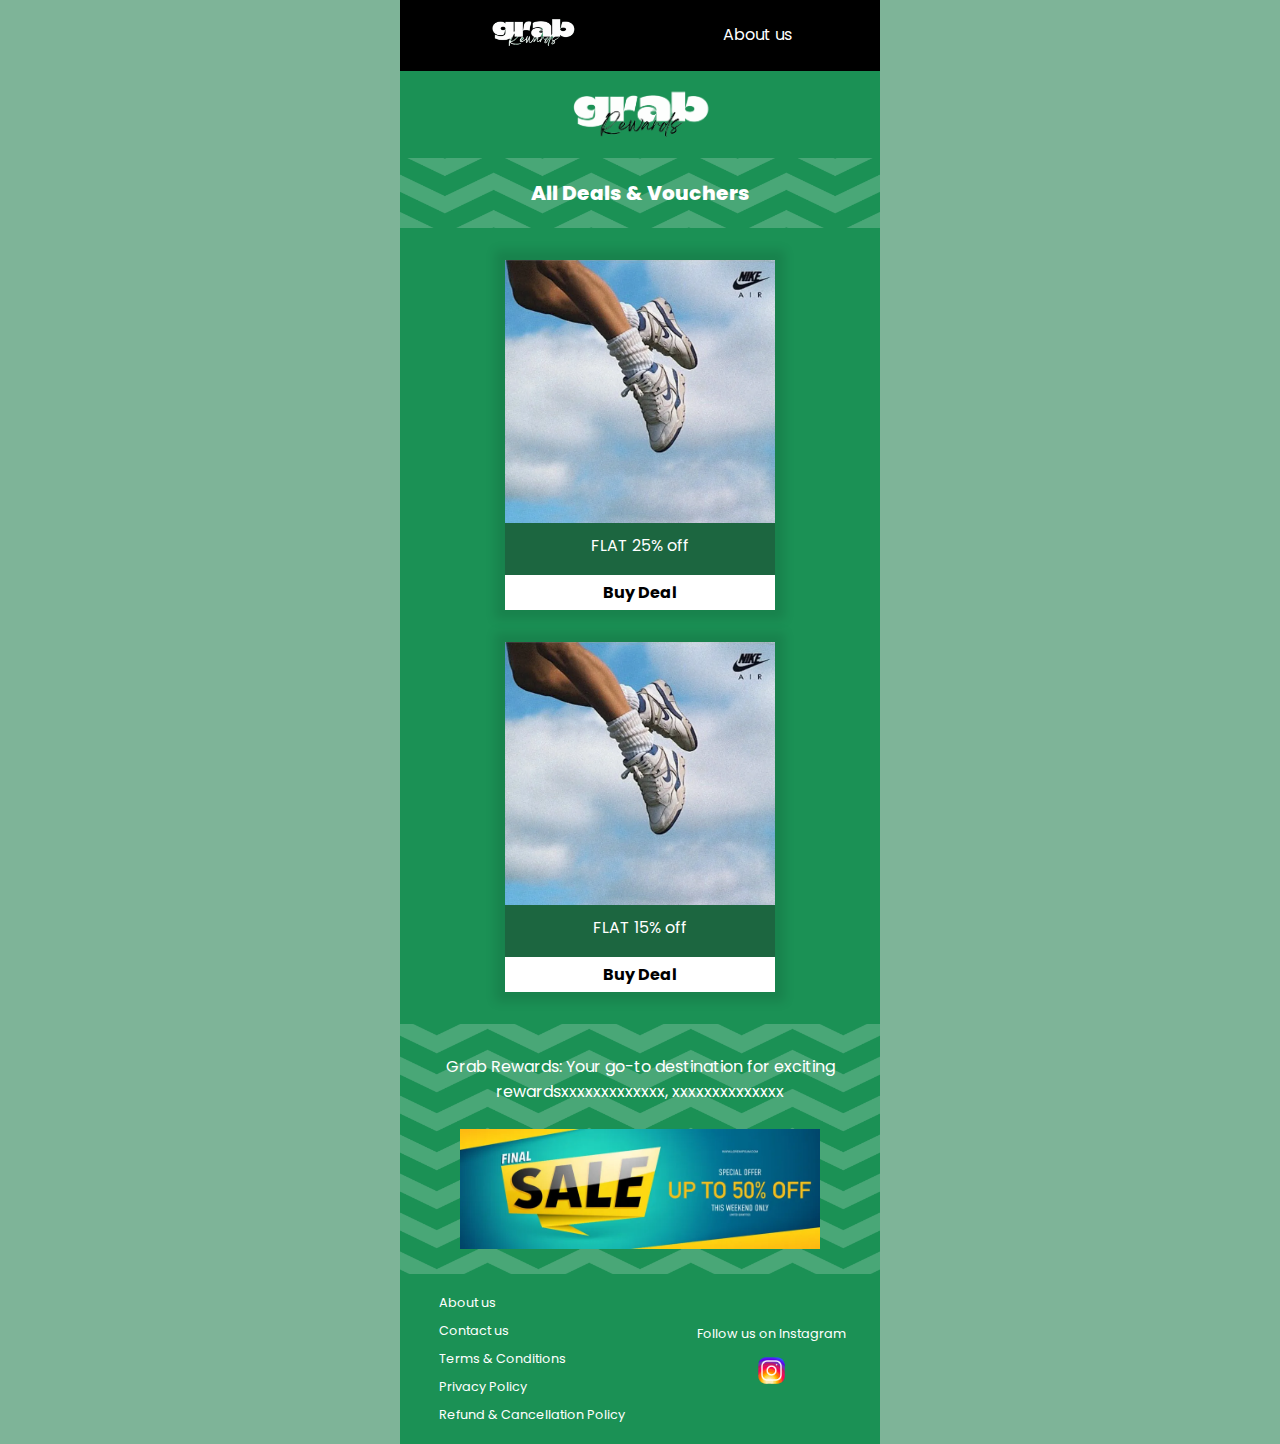
<file: index.html>
<!DOCTYPE html>
<html lang="en">
<head>
    <meta charset="UTF-8">
    <meta name="viewport" content="width=device-width, initial-scale=1.0">
    <title>Grab Rewards | Win Exciting Rewards</title>
    <link rel="stylesheet" href="./pages/style.css">
</head>
<body>
    <div class="container">

        <header>
            <div class="navbar">
                <a href="#"><img src="./images/white-logo.png" alt=""></a>
                <a class="navbar-link" href="./pages/about.html">About us</a>
            </div>
        </header>

        <div class="logo">
            <img src="./images/whiteBlack-logo.png" alt>
        </div>

        <div class="heading">All Deals & Vouchers</div>

        <div class="card-section">

            <div class="card">
                <div class="card-img">
                    <img src="./images/vouchers/voucher1.png" alt="" width="100%" height="100%">
                </div>
                <div class="card-desc">
                    FLAT 25% off
                </div>
                <div class="card-btn">
                    <a href="./pages/voucher.html">Buy Deal</a>
                </div>
            </div>

            <div class="card">
                <div class="card-img">
                    <img src="./images/vouchers/voucher1.png" alt="" width="100%" height="100%">
                </div>
                <div class="card-desc">
                    FLAT 15% off
                </div>
                <div class="card-btn">
                    <a href="./pages/voucher.html">Buy Deal</a>
                </div>
            </div>
            
        </div>

        <div class="banner">
            <span>Grab Rewards: Your go-to destination for exciting rewardsxxxxxxxxxxxxx, xxxxxxxxxxxxxx</span>
            <img src="./images/banner.webp" alt="">
        </div>

        <footer>
            <div class="footer-links">
                <a href="./pages/about.html">About us</a>
                <a href="./pages/contact-us.html">Contact us</a>
                <a href="./pages/t&c.html">Terms & Conditions</a>
                <a href="./pages/privacy-policy.html">Privacy Policy</a>
                <a href="./pages/Refund-Cancellation.html">Refund & Cancellation Policy</a>
            </div>
            <div class="footer-social">
                <span>Follow us on Instagram</span>
                <a href="https://www.instagram.com/grabrewards/"><img src="./images/instaLogo.png" alt="" width="35"></a>
            </div>
        </footer>

    </div>
</body>
</html>
</file>
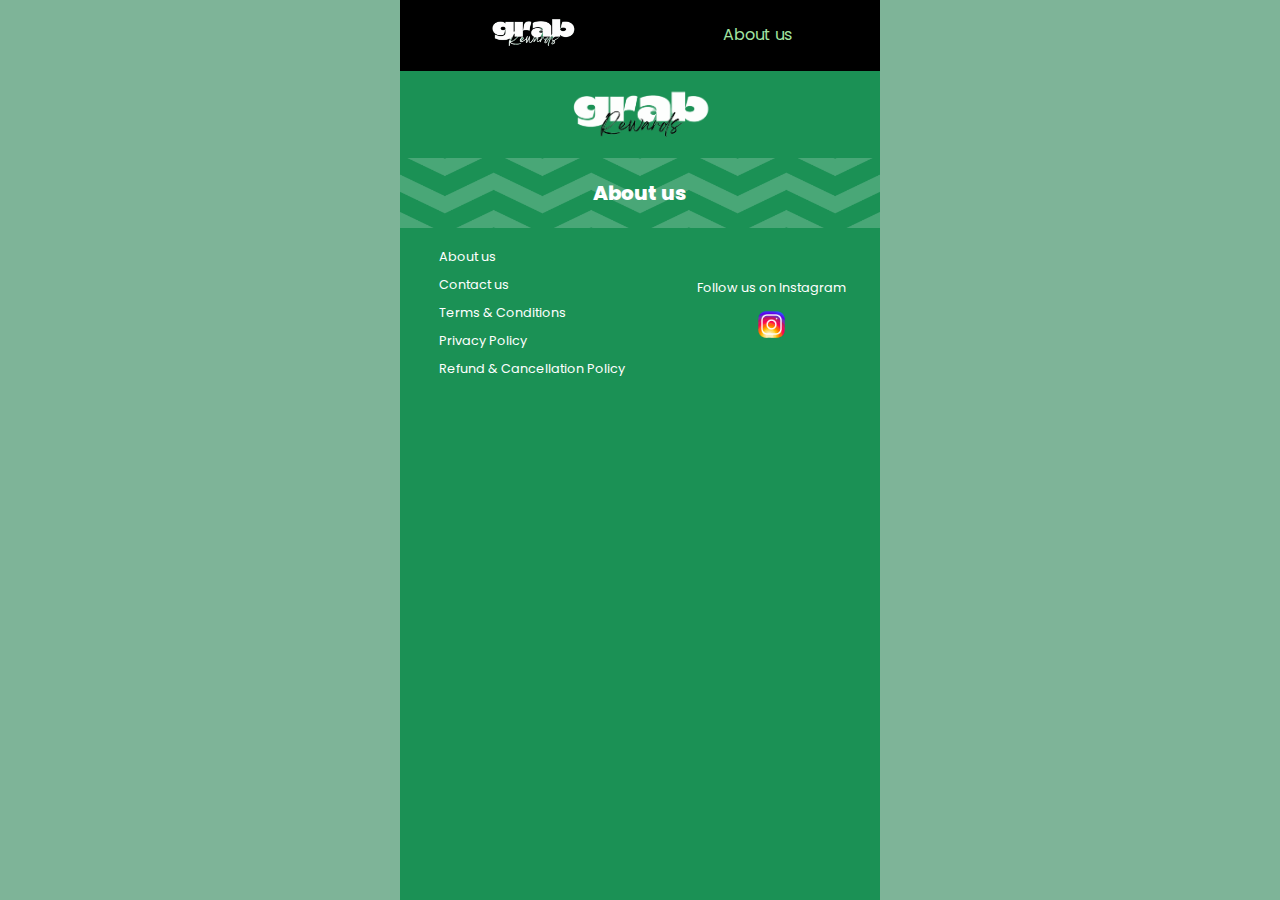
<file: pages/about.html>
<!DOCTYPE html>
<html lang="en">
<head>
    <meta charset="UTF-8">
    <meta name="viewport" content="width=device-width, initial-scale=1.0">
    <title>Grab Rewards | Win Exciting Rewards</title>
    <link rel="stylesheet" href="./style.css">
</head>
<body>
    <div class="container">

        <header>
            <div class="navbar">
                <a href="../index.html"><img src="../images/white-logo.png" alt=""></a>
                <a class="navbar-link" href="#" style="color:rgb(162, 228, 162);">About us</a>
            </div>
        </header>

        <div class="logo">
            <img src="../images/whiteBlack-logo.png" alt>
        </div>

        <div class="heading">About us</div>

        <div>

        </div>

        <footer>
            <div class="footer-links">
                <a href="#">About us</a>
                <a href="./contact-us.html">Contact us</a>
                <a href="./t&c.html">Terms & Conditions</a>
                <a href="./privacy-policy.html">Privacy Policy</a>
                <a href="./Refund-Cancellation.html">Refund & Cancellation Policy</a>
            </div>
            <div class="footer-social">
                <span>Follow us on Instagram</span>
                <a href="https://www.instagram.com/grabrewards/"><img src="../images/instaLogo.png" alt="" width="35"></a>
            </div>
        </footer>

    </div>
</body>
</html>
</file>
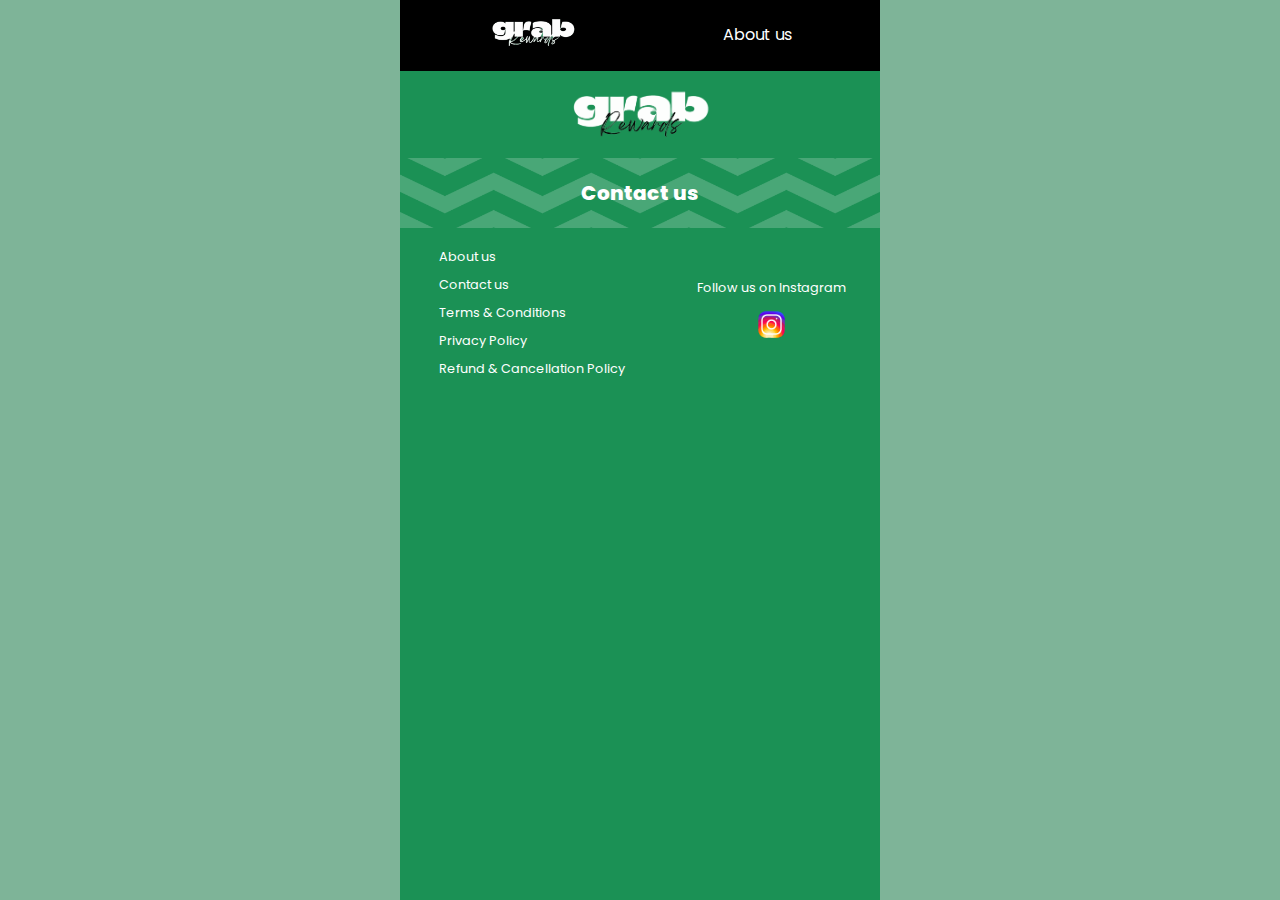
<file: pages/contact-us.html>
<!DOCTYPE html>
<html lang="en">
<head>
    <meta charset="UTF-8">
    <meta name="viewport" content="width=device-width, initial-scale=1.0">
    <title>Grab Rewards | Win Exciting Rewards</title>
    <link rel="stylesheet" href="./style.css">
</head>
<body>
    <div class="container">

        <header>
            <div class="navbar">
                <a href="../index.html"><img src="../images/white-logo.png" alt=""></a>
                <a class="navbar-link" href="./about.html">About us</a>
            </div>
        </header>

        <div class="logo">
            <img src="../images/whiteBlack-logo.png" alt>
        </div>

        <div class="heading">Contact us</div>

        <div>

        </div>

        <footer>
            <div class="footer-links">
                <a href="./about.html">About us</a>
                <a href="#">Contact us</a>
                <a href="./t&c.html">Terms & Conditions</a>
                <a href="./privacy-policy.html">Privacy Policy</a>
                <a href="./Refund-Cancellation.html">Refund & Cancellation Policy</a>
            </div>
            <div class="footer-social">
                <span>Follow us on Instagram</span>
                <a href="https://www.instagram.com/grabrewards/"><img src="../images/instaLogo.png" alt="" width="35"></a>
            </div>
        </footer>

    </div>
</body>
</html>
</file>
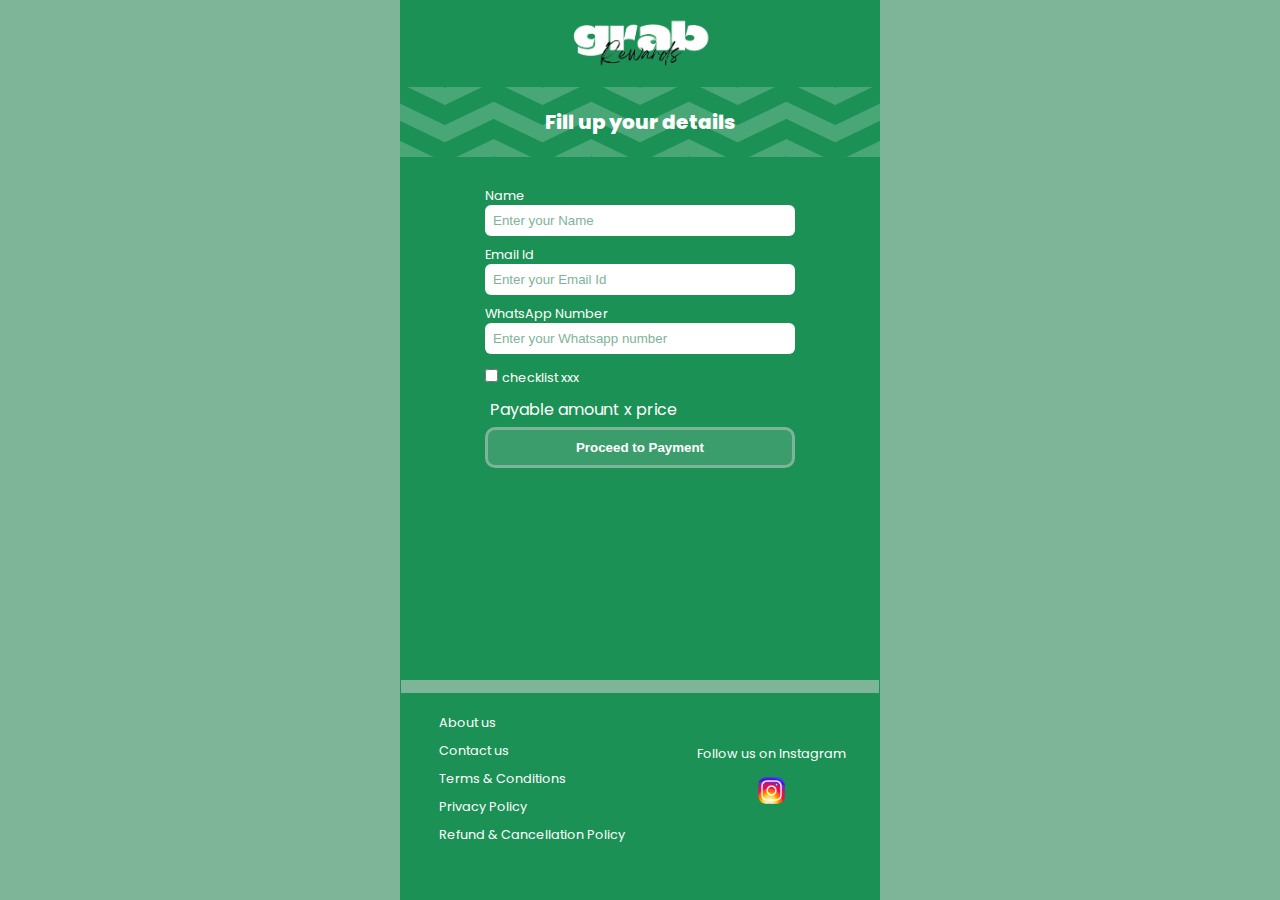
<file: pages/payment.html>
<!DOCTYPE html>
<html lang="en">
<head>
    <meta charset="UTF-8">
    <meta name="viewport" content="width=device-width, initial-scale=1.0">
    <title>Grab Rewards | Win Exciting Rewards</title>
    <link rel="stylesheet" href="./style.css">
    <link rel="stylesheet" href="./voucher.css">
</head>
<body>
    <div class="container">

        <div class="logo">
            <img src="../images/whiteBlack-logo.png" alt>
        </div>

        <div class="heading">Fill up your details</div>

        <div class="payment-form">
            <form action="">
                <label for="name">Name</label>
                <input type="text" id="name" placeholder="Enter your Name" required>

                <label for="email">Email Id</label>
                <input type="email" id="email" placeholder="Enter your Email Id" required>

                <label for="number">WhatsApp Number</label>
                <input type="text" id="number" placeholder="Enter your Whatsapp number" required>

                <div>
                    <input type="checkbox" id="checklist" required>
                    <label for="checklist">checklist xxx</label>
                </div>

                <p>Payable amount x price</p>
                <input type="submit" class="buy-btn" value="Proceed to Payment">
                <!-- <a href="error.html" class="buy-btn">Proceed to Payment -></a> -->
            </form>
        </div>

        <div class="divider"></div>

        <footer>
            <div class="footer-links">
                <a href="./about.html">About us</a>
                <a href="./contact-us.html">Contact us</a>
                <a href="./t&c.html">Terms & Conditions</a>
                <a href="./privacy-policy.html">Privacy Policy</a>
                <a href="./Refund-Cancellation.html">Refund & Cancellation Policy</a>
            </div>
            <div class="footer-social">
                <span>Follow us on Instagram</span>
                <a href="https://www.instagram.com/grabrewards/"><img src="../images/instaLogo.png" alt="" width="35"></a>
            </div>
        </footer>

    </div>
</body>
</html>
</file>
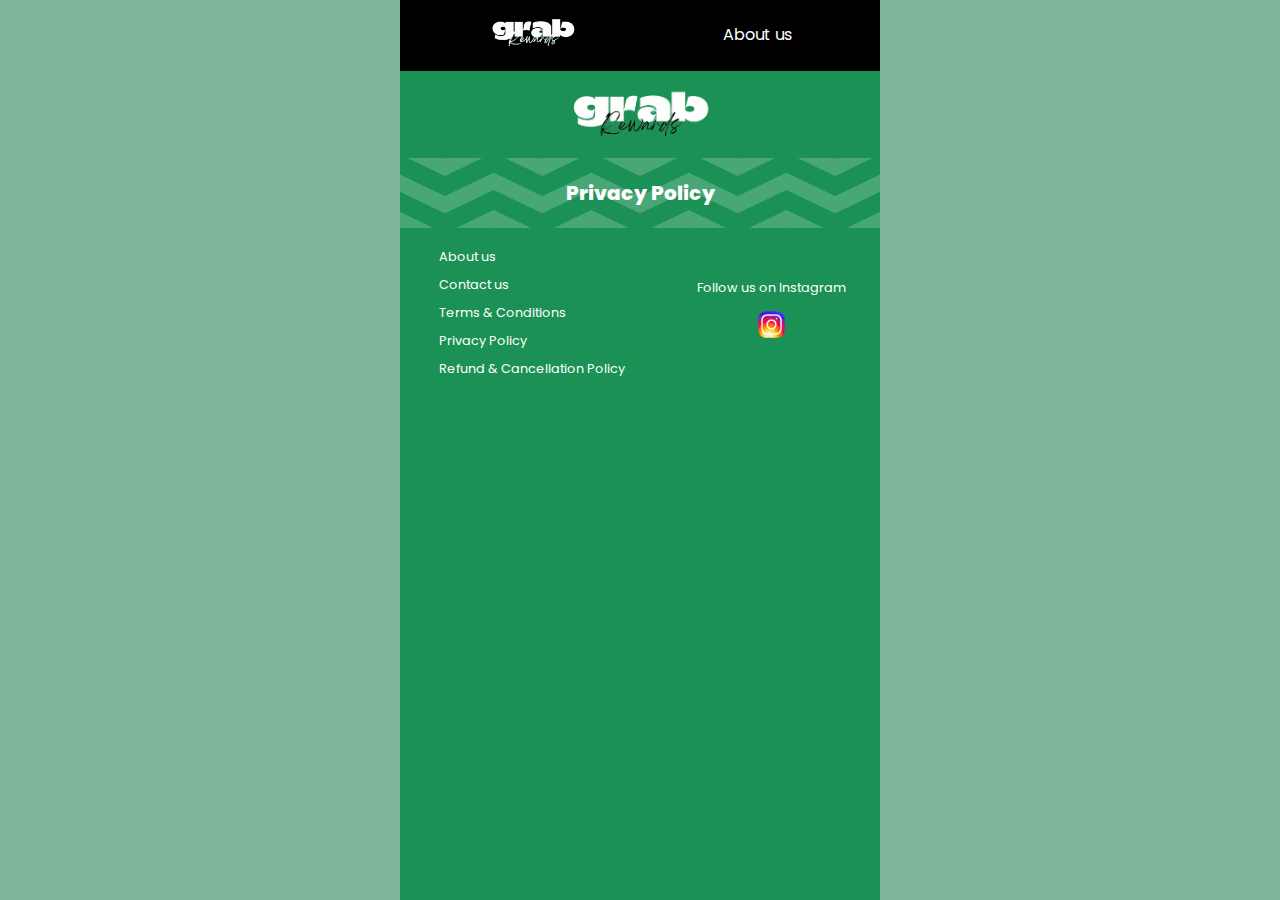
<file: pages/privacy-policy.html>
<!DOCTYPE html>
<html lang="en">
<head>
    <meta charset="UTF-8">
    <meta name="viewport" content="width=device-width, initial-scale=1.0">
    <title>Grab Rewards | Win Exciting Rewards</title>
    <link rel="stylesheet" href="./style.css">
</head>
<body>
    <div class="container">

        <header>
            <div class="navbar">
                <a href="../index.html"><img src="../images/white-logo.png" alt=""></a>
                <a class="navbar-link" href="./about.html">About us</a>
            </div>
        </header>

        <div class="logo">
            <img src="../images/whiteBlack-logo.png" alt>
        </div>

        <div class="heading">Privacy Policy</div>

        <div>

        </div>

        <footer>
            <div class="footer-links">
                <a href="./about.html">About us</a>
                <a href="./contact-us.html">Contact us</a>
                <a href="./t&c.html">Terms & Conditions</a>
                <a href="#">Privacy Policy</a>
                <a href="./Refund-Cancellation.html">Refund & Cancellation Policy</a>
            </div>
            <div class="footer-social">
                <span>Follow us on Instagram</span>
                <a href="https://www.instagram.com/grabrewards/"><img src="../images/instaLogo.png" alt="" width="35"></a>
            </div>
        </footer>

    </div>
</body>
</html>
</file>
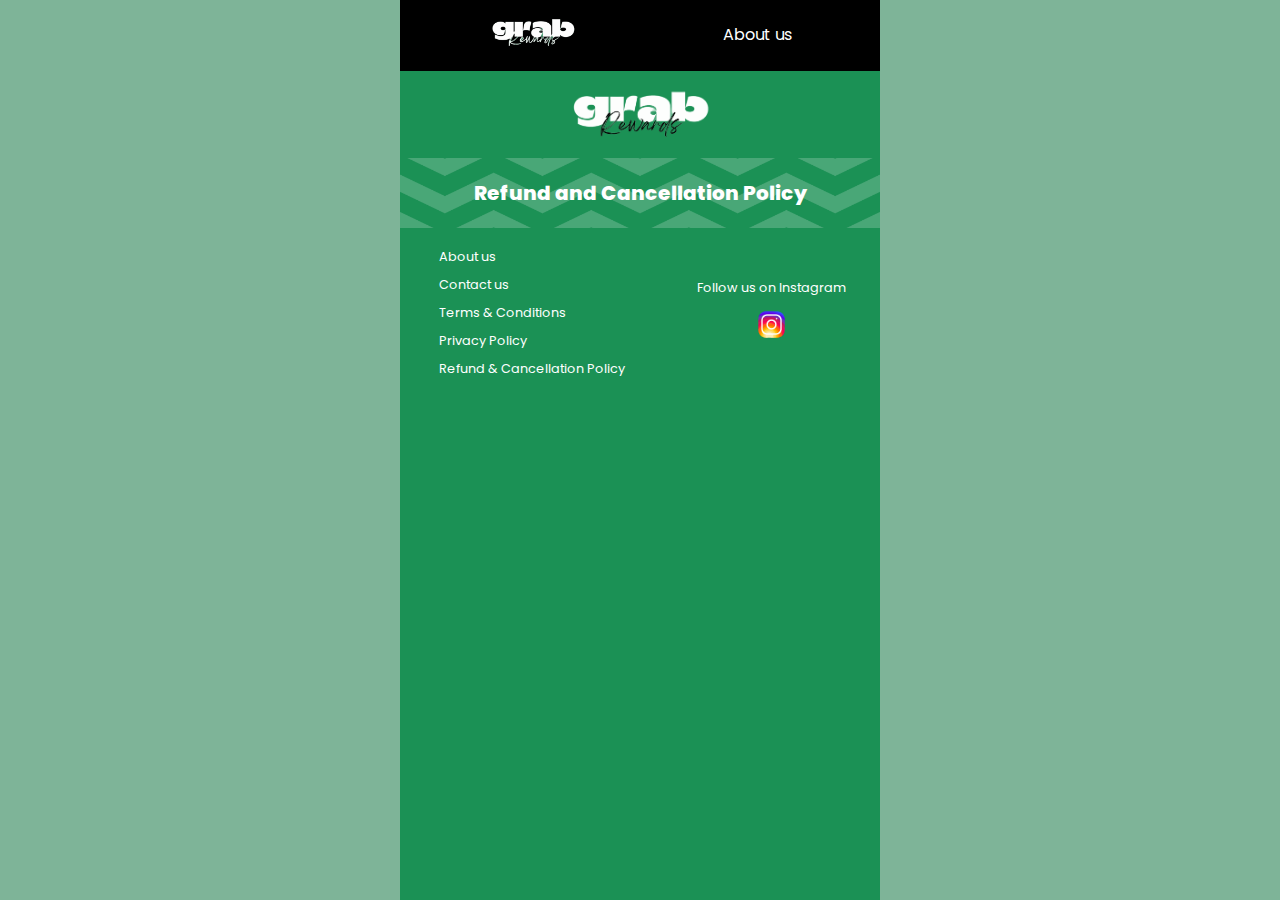
<file: pages/Refund-Cancellation.html>
<!DOCTYPE html>
<html lang="en">
<head>
    <meta charset="UTF-8">
    <meta name="viewport" content="width=device-width, initial-scale=1.0">
    <title>Grab Rewards | Win Exciting Rewards</title>
    <link rel="stylesheet" href="./style.css">
</head>
<body>
    <div class="container">

        <header>
            <div class="navbar">
                <a href="../index.html"><img src="../images/white-logo.png" alt=""></a>
                <a class="navbar-link" href="./about.html">About us</a>
            </div>
        </header>

        <div class="logo">
            <img src="../images/whiteBlack-logo.png" alt>
        </div>

        <div class="heading">Refund and Cancellation Policy</div>

        <div>

        </div>

        <footer>
            <div class="footer-links">
                <a href="./about.html">About us</a>
                <a href="./contact-us.html">Contact us</a>
                <a href="./t&c.html">Terms & Conditions</a>
                <a href="./privacy-policy.html">Privacy Policy</a>
                <a href="#">Refund & Cancellation Policy</a>
            </div>
            <div class="footer-social">
                <span>Follow us on Instagram</span>
                <a href="https://www.instagram.com/grabrewards/"><img src="../images/instaLogo.png" alt="" width="35"></a>
            </div>
        </footer>

    </div>
</body>
</html>
</file>
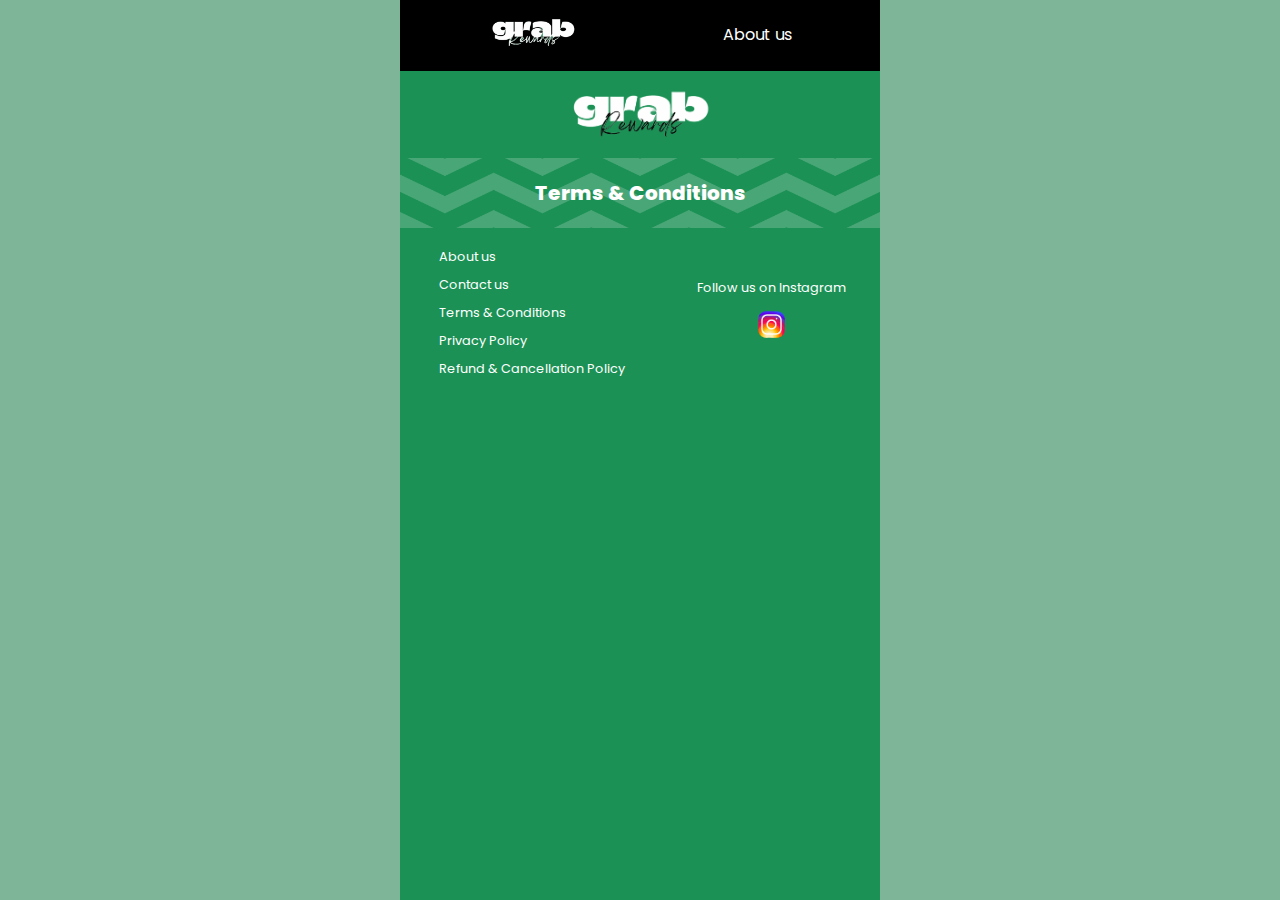
<file: pages/t&c.html>
<!DOCTYPE html>
<html lang="en">
<head>
    <meta charset="UTF-8">
    <meta name="viewport" content="width=device-width, initial-scale=1.0">
    <title>Grab Rewards | Win Exciting Rewards</title>
    <link rel="stylesheet" href="./style.css">
</head>
<body>
    <div class="container">

        <header>
            <div class="navbar">
                <a href="../index.html"><img src="../images/white-logo.png" alt=""></a>
                <a class="navbar-link" href="./about.html">About us</a>
            </div>
        </header>

        <div class="logo">
            <img src="../images/whiteBlack-logo.png" alt>
        </div>

        <div class="heading">Terms & Conditions</div>

        <div>

        </div>

        <footer>
            <div class="footer-links">
                <a href="./about.html">About us</a>
                <a href="./contact-us.html">Contact us</a>
                <a href="#">Terms & Conditions</a>
                <a href="./privacy-policy.html">Privacy Policy</a>
                <a href="./Refund-Cancellation.html">Refund & Cancellation Policy</a>
            </div>
            <div class="footer-social">
                <span>Follow us on Instagram</span>
                <a href="https://www.instagram.com/grabrewards/"><img src="../images/instaLogo.png" alt="" width="35"></a>
            </div>
        </footer>

    </div>
</body>
</html>
</file>
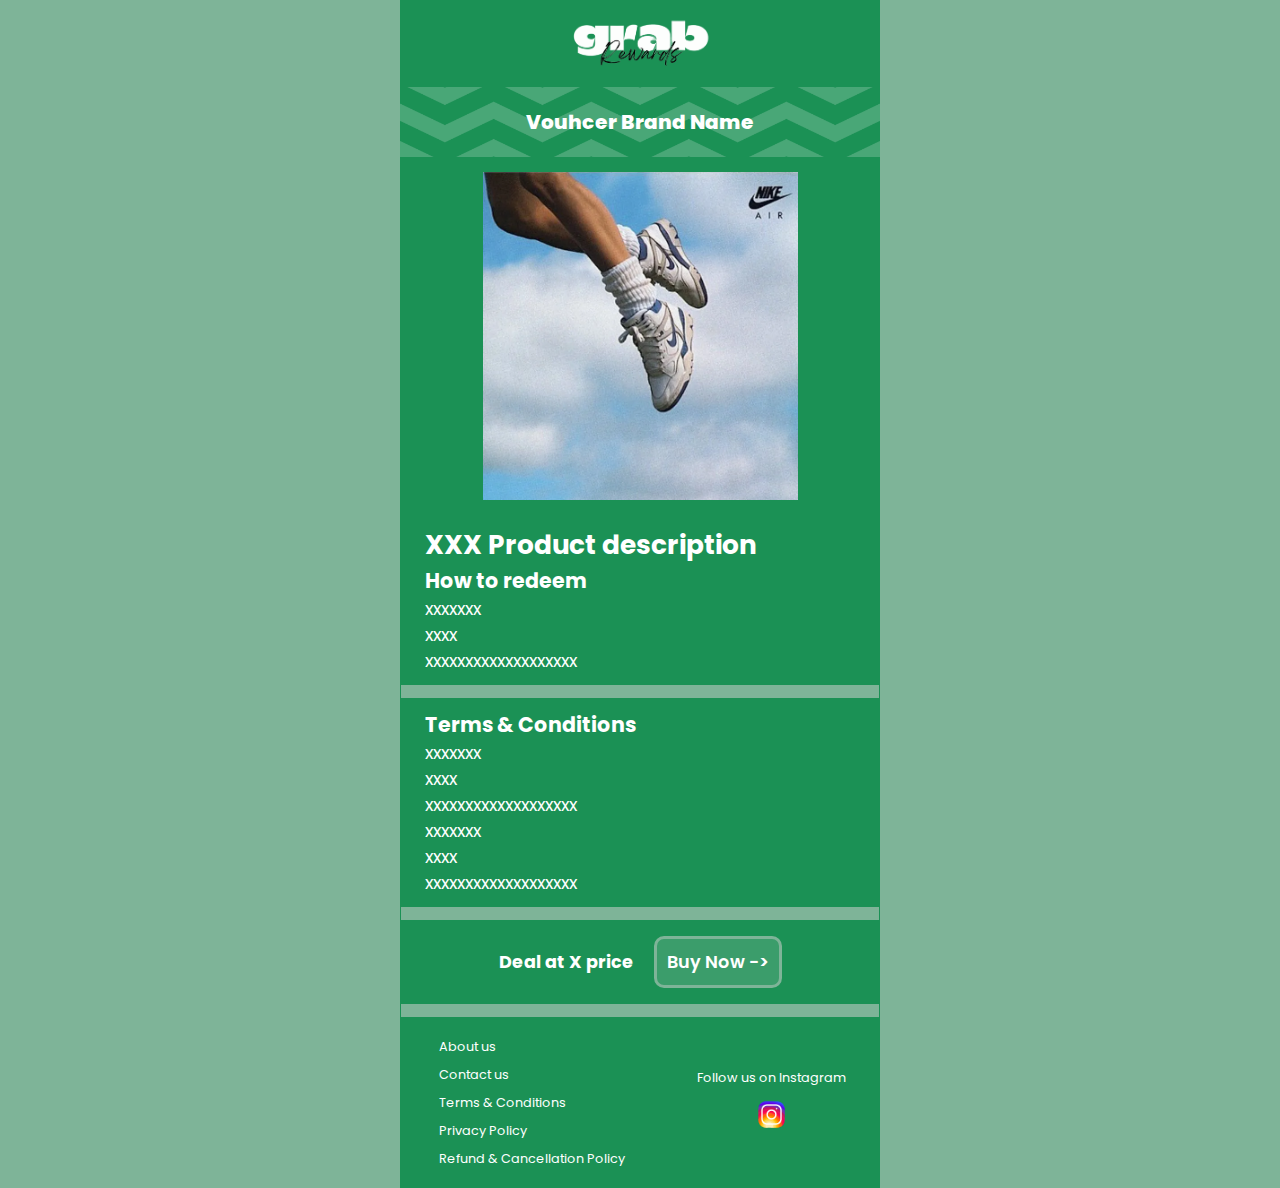
<file: pages/voucher.html>
<!DOCTYPE html>
<html lang="en">
<head>
    <meta charset="UTF-8">
    <meta name="viewport" content="width=device-width, initial-scale=1.0">
    <title>Grab Rewards | Win Exciting Rewards</title>
    <link rel="stylesheet" href="./style.css">
    <link rel="stylesheet" href="./voucher.css">
</head>
<body>
    <div class="container">

        <div class="logo">
            <img src="../images/whiteBlack-logo.png" alt>
        </div>

        <div class="heading">Vouhcer Brand Name</div>

        <div class="main">
            
            <div class="voucher-img">
                <img src="../images/vouchers/voucher1.png" alt="" width="70%">
            </div>

            <div class="voucher-dec">
                <h2>XXX Product description</h2>
                <h3>How to redeem</h3>
                <p>xxxxxxx</p>
                <p>xxxx</p>
                <p>xxxxxxxxxxxxxxxxxxx</p>
            </div>

            <div class="divider"></div>

            <div class="voucher-dec">
                <h3>Terms & Conditions</h3>
                <p>xxxxxxx</p>
                <p>xxxx</p>
                <p>xxxxxxxxxxxxxxxxxxx</p>
                <p>xxxxxxx</p>
                <p>xxxx</p>
                <p>xxxxxxxxxxxxxxxxxxx</p>
            </div>

            <div class="divider"></div>
            
            <div class="voucher-btn">
                <h4>Deal at X price</h4>
                <a href="./payment.html" class="buy-btn">
                    Buy Now ->
                </a>
            </div>
            
            <div class="divider"></div>

        </div>

        <footer>
            <div class="footer-links">
                <a href="./about.html">About us</a>
                <a href="./contact-us.html">Contact us</a>
                <a href="./t&c.html">Terms & Conditions</a>
                <a href="./privacy-policy.html">Privacy Policy</a>
                <a href="./Refund-Cancellation.html">Refund & Cancellation Policy</a>
            </div>
            <div class="footer-social">
                <span>Follow us on Instagram</span>
                <a href="https://www.instagram.com/grabrewards/"><img src="../images/instaLogo.png" alt="" width="35"></a>
            </div>
        </footer>

    </div>
</body>
</html>
</file>
<file: pages/style.css>
@import url('https://fonts.googleapis.com/css2?family=Poppins:ital,wght@0,100;0,200;0,300;0,400;0,500;0,600;0,700;0,800;0,900;1,100;1,200;1,300;1,400;1,500;1,600;1,700;1,800;1,900&display=swap');
*{
    margin: 0;
    padding: 0;
    box-sizing: border-box;
}
:root{
    --bg-color: #1b9155;
}
body{
    font-family: 'Poppins', sans-serif;
    background-color: #7eb498;
    scroll-behavior: smooth;
}
.container{
    width: 100%;
    min-height: 100vh;
    background-color: var(--bg-color);
}
a{
    text-decoration: none;
}
.navbar{
    width: 100%;
    display: flex;
    align-items: center;
    justify-content: space-around;
    padding: 15px;
    background-color: black;
    color: #fff;
}
.navbar a img{
    width: 90px;
    height: auto;
}
.navbar-link{
    color: #fff;
    text-decoration: none;
    border: none;
    outline: none;
    position: relative;
}
.navbar-link::after{
    content: '';
    display: block;
    height: 2px;
    width: 0;
    left: 0;
    background-color: #fff;
    transition: width 0.4s ease-in-out;
    bottom: 0;
}
.navbar-link:hover::after{
    width: 100%;
}
.logo{
    display: flex;
    justify-content: center;
    padding: 15px;
}
.logo img{
    width: 150px;
}
.heading{
    background-image: url(../images/bg-pattern.png);
    background-position: center;
    background-size: cover;
    display: flex;
    justify-content: center;
    color: #fff;
    font-size: 20px;
    font-weight: 800;
    padding: 20px;
}
.card-section{
    display: flex;
    flex-direction: column;
    align-items: center;
    justify-content: space-around;
    padding: 2rem;
    gap: 2rem;
}
.card{
    width: 65%;
    height: 350px;
    box-shadow: 0px 0px 10px 10px rgba(0, 0, 0, 0.1);
}
.card-img{
    width: 100%;
    height: 75%;
}
.card-desc{
    width: 100%;
    height: 15%;
    background-color: #1c6640;
    color: #fff;
    text-align: center;
    padding: 10px;
}
.card-btn{
    width: 100%;
    height: 10%;
    background-color: #fff;
    text-align: center;
    font-weight: 700;
    padding: 5px;
}
.card-btn a{
    display: flex;
    justify-content: center;
    width: 100%;
    color: black;
}
.card-btn:hover{
    background-color: #ebebeb;
    cursor: pointer;
}
.banner{
    width: 100%;
    display: flex;
    flex-direction: column;
    justify-content: center;
    align-items: center;
    text-align: center;
    background-image: url(../images/bg-pattern.png);
    background-position: center;
    background-size: cover;
    background-repeat: repeat-y;
    padding: 15px;
}
.banner span{
    color: #fff;
    font-weight: 400;
    padding: 15px;
    font-size: 1rem;
}
.banner img{
    width: 80%;
    height: auto;
    padding: 10px 0;
}
footer{
    display: flex;
    align-items: center;
    justify-content:space-around;
    font-size: 0.8rem;
    color: #fff;
}
.footer-links{
    display: flex;
    flex-direction: column;
    padding: 15px;
}
.footer-links a{
    color: #fff;
    padding: 5px;
}
.footer-links a:hover{
    color: #ebe6e6;
}
.footer-social{
    display: flex;
    flex-direction: column;
    align-items:center;
    gap: 10px;
    font-size: 0.65rem;
    padding-right: 15px;
}



@media screen and (min-width: 490px) {
    body::-webkit-scrollbar{
        display: none;
    }
    .container {
        max-width: 480px;
        margin: auto;
        /* max-height: 100vh;
        overflow-y: scroll; */
    }
    .footer-social{
        font-size: 0.8rem;
        padding: 15px;
    }
    .footer{
        font-size: 1rem;
    }
}
</file>
<file: pages/voucher.css>
.voucher-img{
    display: flex;
    justify-content: center;
    width: 100%;
    padding: 15px;
}

.voucher-dec{
    display: flex;
    flex-direction: column;
    width: 100%;
    color: #fff;
    font-size: 1.1rem;
    padding: 10px 25px;
}

.divider{
    background-color: #7eb498;
    width: 100%;
    height: 15px;
    border: 1px solid var(--bg-color);
}

.voucher-btn{
    display: flex;
    justify-content: center;
    align-items: center;
    padding: 15px 0px;
    gap: 20px;
    color: #fff;
    font-size: 1.1rem;
}
.buy-btn{
    text-align: center;
    font-weight: 600;
    background-color: #7eb49856;
    padding: 10px;
    border: 3px solid #7eb498;
    border-radius: 10px;
    color: #fff;
}
.buy-btn:hover{
    background-color: #7eb498;
}

.payment-form{
    display: flex;
    justify-content: center;
    padding: 20px;
    min-height: 58vh;
}
form{
    display: flex;
    flex-direction: column;
    width: 75%;
    padding: 10px;
}
label{
    color: #fff;
    font-size: 0.8rem;
}
input{
    padding: 8px;
    border-radius: 6px;
    outline: none;
    border: none;
    margin-bottom: 10px;
}
input::placeholder{
    color: #7eb498;
}
input:focus{
    border: 3px solid #7eb498;
}

form p{
    color: #fff;
    padding: 5px;
}
</file>
